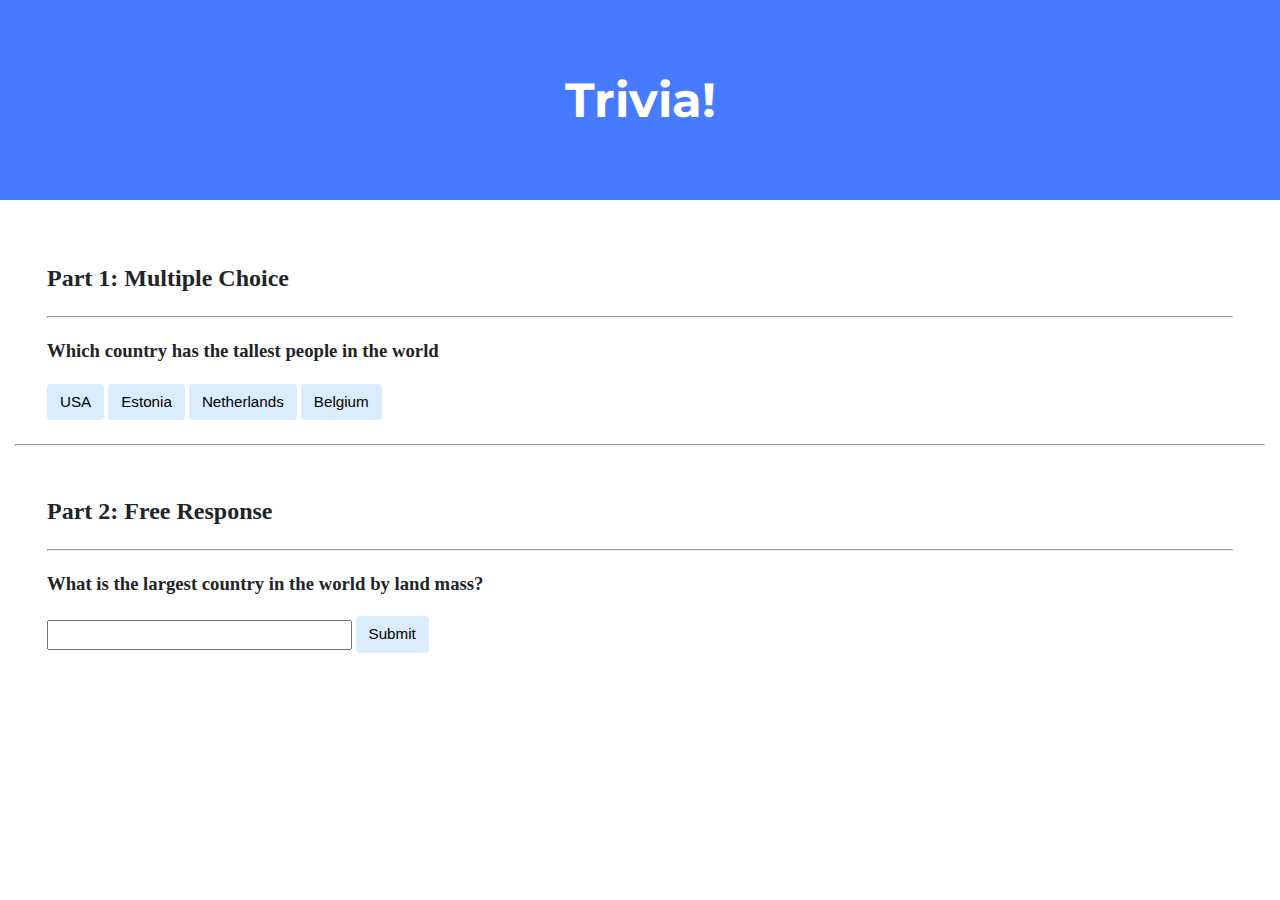
<file: lab8/index.html>
<!DOCTYPE html>

<html lang="en">
    <head>
        <link href="https://fonts.googleapis.com/css2?family=Montserrat:wght@500&display=swap" rel="stylesheet">
        <link href="styles.css" rel="stylesheet">
        <title>Trivia!</title>

        <script>

            document.addEventListener('DOMContentLoaded', function() {

                document.getElementById('correct').onclick = function() {
                    MultipleChoice.innerHTML = 'Correct';
                    correct.style.backgroundColor = "Green";
                };
                document.getElementById('Wrong1').onclick = function() {
                    MultipleChoice.innerHTML = 'Incorrect';
                    Wrong1.style.backgroundColor = "Red";
                };
                document.getElementById('Wrong2').onclick = function() {
                    MultipleChoice.innerHTML = 'Incorrect';
                    Wrong2.style.backgroundColor = "Red";
                };
                document.getElementById('Wrong3').onclick = function() {
                    MultipleChoice.innerHTML = 'Incorrect';
                    Wrong3.style.backgroundColor = "Red";
                };

            });

            function FreeForm()
                {
                    let answer = document.querySelector("#name").value;
                    if  (answer == 'Russia')
                        {
                            document.getElementById("name").style.backgroundColor =  "Green";
                            Free.innerHTML = 'Correct';
                        }
                    else
                        {
                            document.getElementById("name").style.backgroundColor =  "Red";
                            Free.innerHTML = 'Incorrect';
                        }
                }

        </script>

    </head>
    <body>

        <div class="jumbotron">
            <h1>Trivia!</h1>
        </div>

        <div class="container">

            <div class="section">
                <h2>Part 1: Multiple Choice </h2>
                <hr>
                <h3> Which country has the tallest people in the world </h3>
                <button id = "Wrong1"  type="button">USA</button>
                <button id = "Wrong2" type="button">Estonia</button>
                <button id = "correct" type="button">Netherlands</button>
                <button id = "Wrong3" type="button">Belgium</button>
                <!-- TODO: Add multiple choice question here -->

            </div>
            <div >
                <hr>
                <h3 id = "MultipleChoice"></h3>
            </div>
            <div class="section">
                <h2>Part 2: Free Response</h2>
                <hr>
                <h3> What is the largest country in the world by land mass?</h3>
                <form onsubmit = "FreeForm(); return false;">
                    <input id = "name" type="text">
                    <input id = "Submit" type="submit">
                </form>
                <h3 id = "Free"></h3>
                <!-- TODO: Add free response question here -->

            </div>

        </div>
    </body>
</html>
</file>
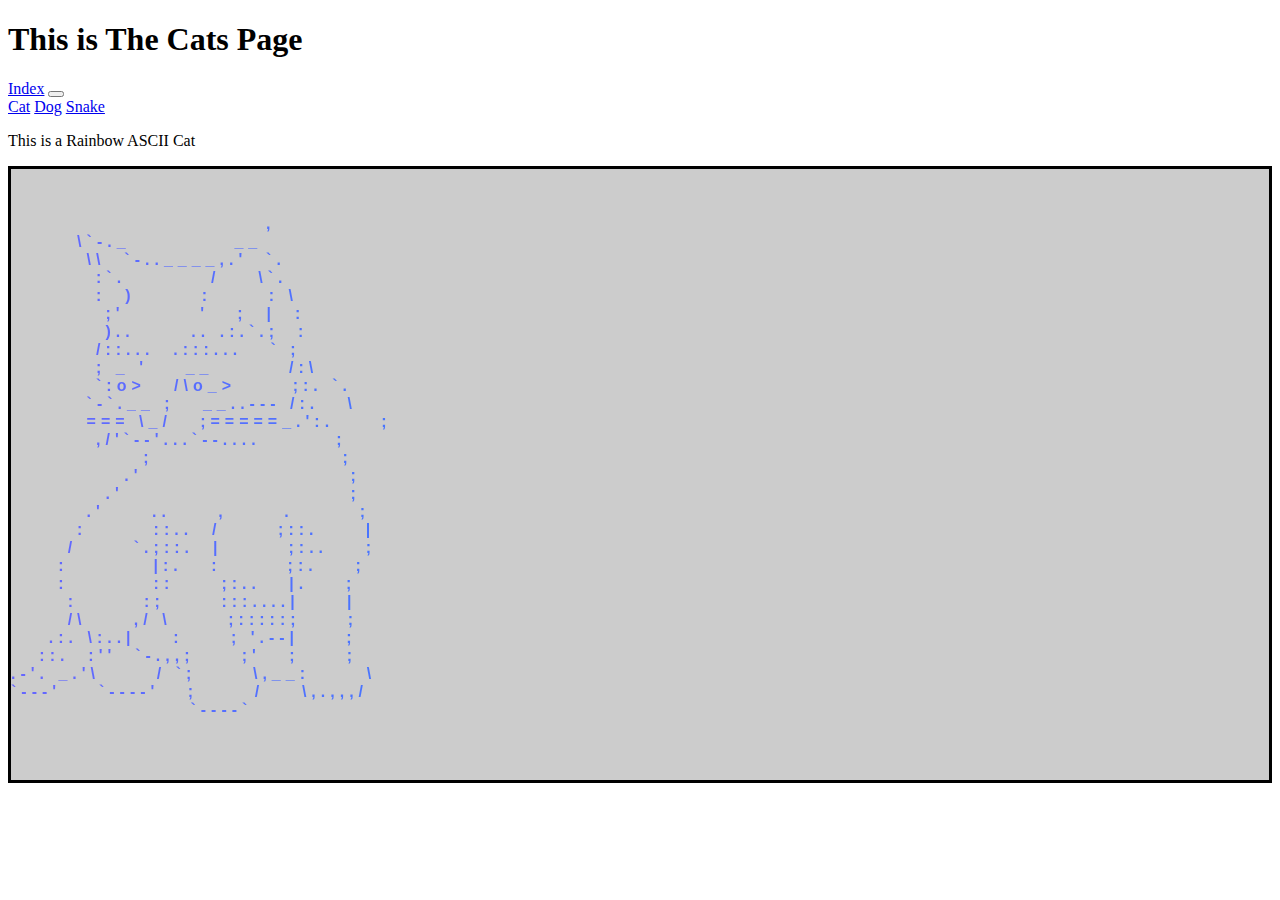
<file: pset8/homepage/cats.html>
<!DOCTYPE html>

<html lang="en">
    <head>
        <link rel="stylesheet" href="https://cdn.jsdelivr.net/npm/bootstrap@4.5.3/dist/css/bootstrap.min.css" integrity="sha384-TX8t27EcRE3e/ihU7zmQxVncDAy5uIKz4rEkgIXeMed4M0jlfIDPvg6uqKI2xXr2" crossorigin="anonymous">
        <script src="https://code.jquery.com/jquery-3.5.1.slim.min.js" integrity="sha384-DfXdz2htPH0lsSSs5nCTpuj/zy4C+OGpamoFVy38MVBnE+IbbVYUew+OrCXaRkfj" crossorigin="anonymous"></script>
<script src="https://cdn.jsdelivr.net/npm/bootstrap@4.5.3/dist/js/bootstrap.bundle.min.js" integrity="sha384-ho+j7jyWK8fNQe+A12Hb8AhRq26LrZ/JpcUGGOn+Y7RsweNrtN/tE3MoK7ZeZDyx" crossorigin="anonymous"></script>
        <link href="styles.css" rel="stylesheet">
        <title>My Webpage</title>
    </head>
    <body>
        <h1>This is The Cats Page</h1>
        <nav class="navbar navbar-expand-lg navbar-light bg-light">
            <a class="navbar-brand" href="index">Index</a>
            <button class="navbar-toggler" type="button" data-toggle="collapse" data-target="#navbarNavAltMarkup" aria-controls="navbarNavAltMarkup" aria-expanded="false" aria-label="Toggle navigation">
                <span class="navbar-toggler-icon"></span>
            </button>
            <div class="collapse navbar-collapse" id="navbarNavAltMarkup">
                <div class="navbar-nav">
                    <a class="nav-link active" href = "cats">Cat</a>
                    <a class="nav-link" href = "dogs">Dog</a>
                    <a class="nav-link" href = "snakes">Snake</a>
                </div>
            </div>
        </nav>
        <p>This is a Rainbow ASCII Cat</p>
        <div id="shadowBox">
            <pre>
                <h3 class="rainbow rainbow_text_animated">
                           ,
       \`-._           __
        \\  `-..____,.'  `.
         :`.         /    \`.
         :  )       :      : \
          ;'        '   ;  |  :
          )..      .. .:.`.;  :
         /::...  .:::...   ` ;
         ; _ '    __        /:\
         `:o>   /\o_>      ;:. `.
        `-`.__ ;   __..--- /:.   \
        === \_/   ;=====_.':.     ;
         ,/'`--'...`--....        ;
              ;                    ;
            .'                      ;
          .'                        ;
        .'     ..     ,      .       ;
       :       ::..  /      ;::.     |
      /      `.;::.  |       ;:..    ;
     :         |:.   :       ;:.    ;
     :         ::     ;:..   |.    ;
      :       :;      :::....|     |
      /\     ,/ \      ;:::::;     ;
    .:. \:..|    :     ; '.--|     ;
   ::.  :''  `-.,,;     ;'   ;     ;
.-'. _.'\      / `;      \,__:      \
`---'    `----'   ;      /    \,.,,,/
                   `----`
                </h3>
            </pre>
        </div>
    </body>
</html>
</file>
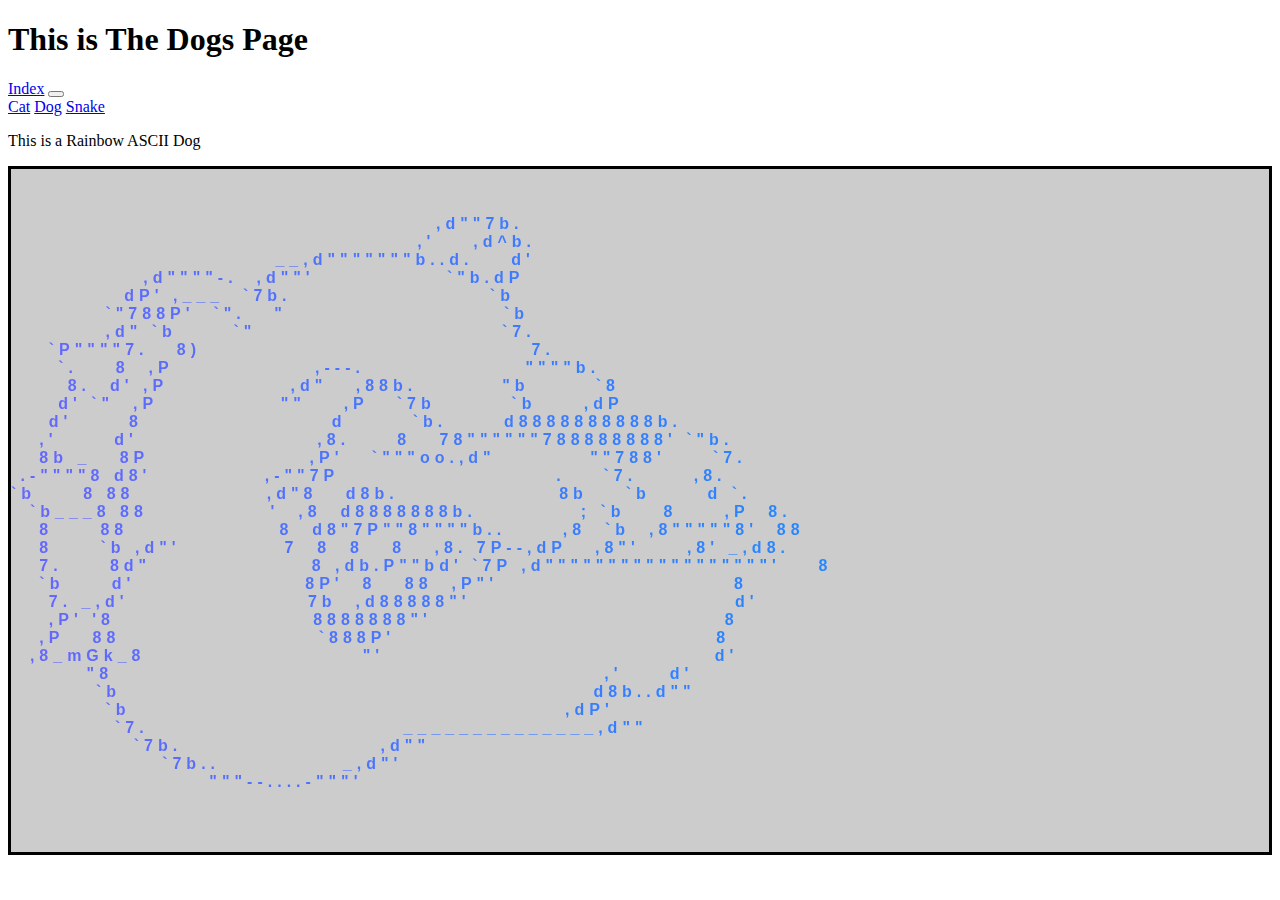
<file: pset8/homepage/dogs.html>
<!DOCTYPE html>

<html lang="en">
    <head>
        <link rel="stylesheet" href="https://cdn.jsdelivr.net/npm/bootstrap@4.5.3/dist/css/bootstrap.min.css" integrity="sha384-TX8t27EcRE3e/ihU7zmQxVncDAy5uIKz4rEkgIXeMed4M0jlfIDPvg6uqKI2xXr2" crossorigin="anonymous">
        <script src="https://code.jquery.com/jquery-3.5.1.slim.min.js" integrity="sha384-DfXdz2htPH0lsSSs5nCTpuj/zy4C+OGpamoFVy38MVBnE+IbbVYUew+OrCXaRkfj" crossorigin="anonymous"></script>
<script src="https://cdn.jsdelivr.net/npm/bootstrap@4.5.3/dist/js/bootstrap.bundle.min.js" integrity="sha384-ho+j7jyWK8fNQe+A12Hb8AhRq26LrZ/JpcUGGOn+Y7RsweNrtN/tE3MoK7ZeZDyx" crossorigin="anonymous"></script>
        <link href="styles.css" rel="stylesheet">
        <title>My Webpage</title>
    </head>
    <body>
        <h1>This is The Dogs Page</h1>
        <nav class="navbar navbar-expand-lg navbar-light bg-light">
            <a class="navbar-brand" href="index">Index</a>
            <button class="navbar-toggler" type="button" data-toggle="collapse" data-target="#navbarNavAltMarkup" aria-controls="navbarNavAltMarkup" aria-expanded="false" aria-label="Toggle navigation">
                <span class="navbar-toggler-icon"></span>
            </button>
            <div class="collapse navbar-collapse" id="navbarNavAltMarkup">
                <div class="navbar-nav">
                    <a class="nav-link" href = "cats">Cat</a>
                    <a class="nav-link active" href = "dogs">Dog</a>
                    <a class="nav-link" href = "snakes">Snake</a>
                </div>
            </div>
        </nav>
        <p>This is a Rainbow ASCII Dog</p>
        
                <div id="shadowBox">
            <pre>
                <h3 class="rainbow rainbow_text_animated">
                                             ,d""7b.
                                           ,'    ,d^b.
                            __,d"""""""b..d.    d'
              ,d""""-.  ,d""'              `"b.dP
            dP' ,___  `7b.                     `b
          `"788P'  `".   "                       `b
          ,d" `b      `"                          `7.
    `P""""7.   8)                                   7.
     `.    8  ,P               ,---.                 """"b.
      8.  d' ,P             ,d"   ,88b.         "b       `8
     d' `"  ,P             ""    ,P   `7b        `b     ,dP
    d'      8                    d       `b.      d8888888888b.
   ,'      d'                   ,8.     8   78""""""788888888' `"b.
   8b _   8P                 ,P'   `"""oo.,d"          ""788'     `7.
 .-""""8 d8'            ,-""7P                       .    `7.      ,8.
`b     8 88              ,d"8   d8b.                 8b    `b      d `.
  `b___8 88             '  ,8  d8888888b.           ; `b    8     ,P  8.
   8     88                8  d8"7P""8""""b..      ,8  `b  ,8"""""8'  88
   8     `b ,d"'           7  8  8   8   ,8. 7P--,dP   ,8"'     ,8' _,d8.
   7.     8d"                 8 ,db.P""bd' `7P ,d""""""""""""""""""'    8
   `b     d'                  8P'  8   88  ,P"'                         8
    7. _,d'                   7b  ,d88888"'                            d'
    ,P' '8                     8888888"'                               8
   ,P   88                     `888P'                                  8
  ,8_mGk_8                       "'                                   d'
        "8                                                    ,'     d'
         `b                                                  d8b..d""
          `b                                              ,dP'
           `7.                           ______________,d""
             `7b.                     ,d""
                `7b..             _,d"'
                     """--....-"""'
                </h3>
            </pre>
        </div>
    </body>
</html>
</file>
<file: lab8/styles.css>
body {
    background-color: #fff;
    color: #212529;
    font-size: 1rem;
    font-weight: 400;
    line-height: 1.5;
    margin: 0;
    text-align: left;
}

.container {
    margin-left: auto;
    margin-right: auto;
    padding-left: 15px;
    padding-right: 15px;
}

.jumbotron {
    background-color: #477bff;
    color: #fff;
    margin-bottom: 2rem;
    padding: 2rem 1rem;
    text-align: center;
}

.section {
    padding: 0.5rem 2rem 1rem 2rem;
}

.section:hover {
    background-color: #f5f5f5;
    transition: color 2s ease-in-out, background-color 0.15s ease-in-out;
}

h1 {
    font-family: 'Montserrat', sans-serif;
    font-size: 48px;
}

button, input[type="submit"] {
    background-color: #d9edff;
    border: 1px solid transparent;
    border-radius: 0.25rem;
    font-size: 0.95rem;
    font-weight: 400;
    line-height: 1.5;
    padding: 0.375rem 0.75rem;
    text-align: center;
    transition: color 0.15s ease-in-out, background-color 0.15s ease-in-out, border-color 0.15s ease-in-out, box-shadow 0.15s ease-in-out;
    vertical-align: middle;
}


input[type="text"] {
    line-height: 1.8;
    width: 25%;
}

input[type="text"]:hover {
    background-color: #f5f5f5;
    transition: color 2s ease-in-out, background-color 0.15s ease-in-out;
}
</file>
<file: pset8/homepage/styles.css>
#shadowBox {
    background-color: rgb(0, 0, 0);
    /* Fallback color */
    background-color: rgba(0, 0, 0, 0.2);
    /* Black w/opacity/see-through */
    border: 3px solid;
}

.rainbow {
    text-align: left;
    margin: 0 auto;
    font-size: 1rem;
    font-family: -apple-system,BlinkMacSystemFont,"Segoe UI",Roboto,"Helvetica Neue",Arial,sans-serif,"Apple Color Emoji","Segoe UI Emoji","Segoe UI Symbol";
    letter-spacing: 5px;
}
.rainbow_text_animated {
    background: linear-gradient(to right, #6666ff, #0099ff , #00ff00, #ff3399, #6666ff);
    -webkit-background-clip: text;
    background-clip: text;
    color: transparent;
    animation: rainbow_animation 2s ease-in-out infinite;
    background-size: 400% 100%;
}

@keyframes rainbow_animation {
    0%,100% {
        background-position: 0 0;
    }

    50% {
        background-position: 100% 0;
    }
}
</file>
